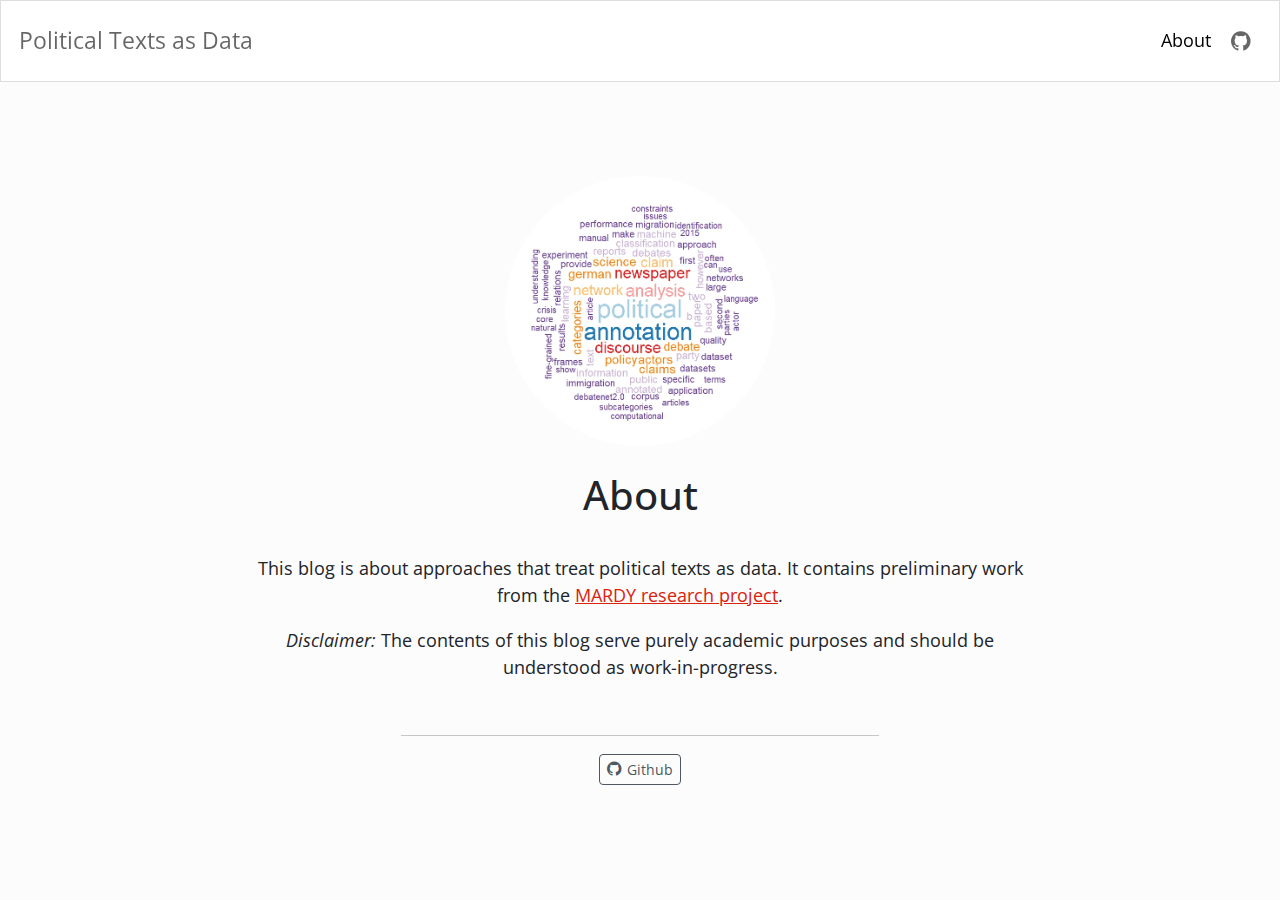
<file: docs/about.html>
<!DOCTYPE html>
<html xmlns="http://www.w3.org/1999/xhtml" lang="en" xml:lang="en"><head>

<meta charset="utf-8">
<meta name="generator" content="quarto-1.2.313">

<meta name="viewport" content="width=device-width, initial-scale=1.0, user-scalable=yes">


<title>Political Texts as Data - About</title>
<style>
code{white-space: pre-wrap;}
span.smallcaps{font-variant: small-caps;}
div.columns{display: flex; gap: min(4vw, 1.5em);}
div.column{flex: auto; overflow-x: auto;}
div.hanging-indent{margin-left: 1.5em; text-indent: -1.5em;}
ul.task-list{list-style: none;}
ul.task-list li input[type="checkbox"] {
  width: 0.8em;
  margin: 0 0.8em 0.2em -1.6em;
  vertical-align: middle;
}
</style>


<script src="site_libs/quarto-nav/quarto-nav.js"></script>
<script src="site_libs/quarto-nav/headroom.min.js"></script>
<script src="site_libs/clipboard/clipboard.min.js"></script>
<script src="site_libs/quarto-html/quarto.js"></script>
<script src="site_libs/quarto-html/popper.min.js"></script>
<script src="site_libs/quarto-html/tippy.umd.min.js"></script>
<link href="site_libs/quarto-html/tippy.css" rel="stylesheet">
<link href="site_libs/quarto-html/quarto-syntax-highlighting.css" rel="stylesheet" id="quarto-text-highlighting-styles">
<script src="site_libs/bootstrap/bootstrap.min.js"></script>
<link href="site_libs/bootstrap/bootstrap-icons.css" rel="stylesheet">
<link href="site_libs/bootstrap/bootstrap.min.css" rel="stylesheet" id="quarto-bootstrap" data-mode="light">
<script id="quarto-search-options" type="application/json">{
  "language": {
    "search-no-results-text": "No results",
    "search-matching-documents-text": "matching documents",
    "search-copy-link-title": "Copy link to search",
    "search-hide-matches-text": "Hide additional matches",
    "search-more-match-text": "more match in this document",
    "search-more-matches-text": "more matches in this document",
    "search-clear-button-title": "Clear",
    "search-detached-cancel-button-title": "Cancel",
    "search-submit-button-title": "Submit"
  }
}</script>


<link rel="stylesheet" href="styles.css">
</head>

<body class="nav-fixed fullcontent">

<div id="quarto-search-results"></div>
  <header id="quarto-header" class="headroom fixed-top">
    <nav class="navbar navbar-expand-lg navbar-dark ">
      <div class="navbar-container container-fluid">
      <div class="navbar-brand-container">
    <a class="navbar-brand" href="./index.html">
    <span class="navbar-title">Political Texts as Data</span>
    </a>
  </div>
          <button class="navbar-toggler" type="button" data-bs-toggle="collapse" data-bs-target="#navbarCollapse" aria-controls="navbarCollapse" aria-expanded="false" aria-label="Toggle navigation" onclick="if (window.quartoToggleHeadroom) { window.quartoToggleHeadroom(); }">
  <span class="navbar-toggler-icon"></span>
</button>
          <div class="collapse navbar-collapse" id="navbarCollapse">
            <ul class="navbar-nav navbar-nav-scroll ms-auto">
  <li class="nav-item">
    <a class="nav-link active" href="./about.html" aria-current="page">
 <span class="menu-text">About</span></a>
  </li>  
  <li class="nav-item compact">
    <a class="nav-link" href="https://github.com/nicoblokker"><i class="bi bi-github" role="img">
</i> 
 <span class="menu-text"></span></a>
  </li>  
</ul>
          </div> <!-- /navcollapse -->
      </div> <!-- /container-fluid -->
    </nav>
</header>
<!-- content -->
<div id="quarto-content" class="quarto-container page-columns page-rows-contents page-layout-article page-navbar">
<!-- sidebar -->
<!-- margin-sidebar -->
    
<!-- main -->
<div class="quarto-about-jolla">
  <img src="wordcloud.jpeg" class="about-image
  round " style="height: 15em; width: 15em;">
 <header id="title-block-header" class="quarto-title-block default">
<div class="quarto-title">
<h1 class="title">About</h1>
</div>
<div class="quarto-title-meta">
  </div>
</header><main class="content" id="quarto-document-content">
<p>This blog is about approaches that treat political texts as data. It contains preliminary work from the <a href="https://www.mardy-project.eu/">MARDY research project</a>.</p>
<p><em>Disclaimer:</em> The contents of this blog serve purely academic purposes and should be understood as work-in-progress.</p>


</main> 
  <hr class="about-sep">
   <div class="about-links">
  <a href="https://github.com/nicoblokker" class="about-link">
    <i class="bi bi-github"></i>
     <span class="about-link-text">Github</span>
  </a>
</div>
</div>
 <!-- /main -->
<script id="quarto-html-after-body" type="application/javascript">
window.document.addEventListener("DOMContentLoaded", function (event) {
  const toggleBodyColorMode = (bsSheetEl) => {
    const mode = bsSheetEl.getAttribute("data-mode");
    const bodyEl = window.document.querySelector("body");
    if (mode === "dark") {
      bodyEl.classList.add("quarto-dark");
      bodyEl.classList.remove("quarto-light");
    } else {
      bodyEl.classList.add("quarto-light");
      bodyEl.classList.remove("quarto-dark");
    }
  }
  const toggleBodyColorPrimary = () => {
    const bsSheetEl = window.document.querySelector("link#quarto-bootstrap");
    if (bsSheetEl) {
      toggleBodyColorMode(bsSheetEl);
    }
  }
  toggleBodyColorPrimary();  
  const clipboard = new window.ClipboardJS('.code-copy-button', {
    target: function(trigger) {
      return trigger.previousElementSibling;
    }
  });
  clipboard.on('success', function(e) {
    // button target
    const button = e.trigger;
    // don't keep focus
    button.blur();
    // flash "checked"
    button.classList.add('code-copy-button-checked');
    var currentTitle = button.getAttribute("title");
    button.setAttribute("title", "Copied!");
    let tooltip;
    if (window.bootstrap) {
      button.setAttribute("data-bs-toggle", "tooltip");
      button.setAttribute("data-bs-placement", "left");
      button.setAttribute("data-bs-title", "Copied!");
      tooltip = new bootstrap.Tooltip(button, 
        { trigger: "manual", 
          customClass: "code-copy-button-tooltip",
          offset: [0, -8]});
      tooltip.show();    
    }
    setTimeout(function() {
      if (tooltip) {
        tooltip.hide();
        button.removeAttribute("data-bs-title");
        button.removeAttribute("data-bs-toggle");
        button.removeAttribute("data-bs-placement");
      }
      button.setAttribute("title", currentTitle);
      button.classList.remove('code-copy-button-checked');
    }, 1000);
    // clear code selection
    e.clearSelection();
  });
  function tippyHover(el, contentFn) {
    const config = {
      allowHTML: true,
      content: contentFn,
      maxWidth: 500,
      delay: 100,
      arrow: false,
      appendTo: function(el) {
          return el.parentElement;
      },
      interactive: true,
      interactiveBorder: 10,
      theme: 'quarto',
      placement: 'bottom-start'
    };
    window.tippy(el, config); 
  }
  const noterefs = window.document.querySelectorAll('a[role="doc-noteref"]');
  for (var i=0; i<noterefs.length; i++) {
    const ref = noterefs[i];
    tippyHover(ref, function() {
      // use id or data attribute instead here
      let href = ref.getAttribute('data-footnote-href') || ref.getAttribute('href');
      try { href = new URL(href).hash; } catch {}
      const id = href.replace(/^#\/?/, "");
      const note = window.document.getElementById(id);
      return note.innerHTML;
    });
  }
  const findCites = (el) => {
    const parentEl = el.parentElement;
    if (parentEl) {
      const cites = parentEl.dataset.cites;
      if (cites) {
        return {
          el,
          cites: cites.split(' ')
        };
      } else {
        return findCites(el.parentElement)
      }
    } else {
      return undefined;
    }
  };
  var bibliorefs = window.document.querySelectorAll('a[role="doc-biblioref"]');
  for (var i=0; i<bibliorefs.length; i++) {
    const ref = bibliorefs[i];
    const citeInfo = findCites(ref);
    if (citeInfo) {
      tippyHover(citeInfo.el, function() {
        var popup = window.document.createElement('div');
        citeInfo.cites.forEach(function(cite) {
          var citeDiv = window.document.createElement('div');
          citeDiv.classList.add('hanging-indent');
          citeDiv.classList.add('csl-entry');
          var biblioDiv = window.document.getElementById('ref-' + cite);
          if (biblioDiv) {
            citeDiv.innerHTML = biblioDiv.innerHTML;
          }
          popup.appendChild(citeDiv);
        });
        return popup.innerHTML;
      });
    }
  }
});
</script>
</div> <!-- /content -->



</body></html>
</file>
<file: docs/site_libs/quarto-html/tippy.css>
.tippy-box[data-animation=fade][data-state=hidden]{opacity:0}[data-tippy-root]{max-width:calc(100vw - 10px)}.tippy-box{position:relative;background-color:#333;color:#fff;border-radius:4px;font-size:14px;line-height:1.4;white-space:normal;outline:0;transition-property:transform,visibility,opacity}.tippy-box[data-placement^=top]>.tippy-arrow{bottom:0}.tippy-box[data-placement^=top]>.tippy-arrow:before{bottom:-7px;left:0;border-width:8px 8px 0;border-top-color:initial;transform-origin:center top}.tippy-box[data-placement^=bottom]>.tippy-arrow{top:0}.tippy-box[data-placement^=bottom]>.tippy-arrow:before{top:-7px;left:0;border-width:0 8px 8px;border-bottom-color:initial;transform-origin:center bottom}.tippy-box[data-placement^=left]>.tippy-arrow{right:0}.tippy-box[data-placement^=left]>.tippy-arrow:before{border-width:8px 0 8px 8px;border-left-color:initial;right:-7px;transform-origin:center left}.tippy-box[data-placement^=right]>.tippy-arrow{left:0}.tippy-box[data-placement^=right]>.tippy-arrow:before{left:-7px;border-width:8px 8px 8px 0;border-right-color:initial;transform-origin:center right}.tippy-box[data-inertia][data-state=visible]{transition-timing-function:cubic-bezier(.54,1.5,.38,1.11)}.tippy-arrow{width:16px;height:16px;color:#333}.tippy-arrow:before{content:"";position:absolute;border-color:transparent;border-style:solid}.tippy-content{position:relative;padding:5px 9px;z-index:1}
</file>
<file: docs/site_libs/quarto-html/quarto-syntax-highlighting.css>
/* quarto syntax highlight colors */
:root {
  --quarto-hl-ot-color: #003B4F;
  --quarto-hl-at-color: #657422;
  --quarto-hl-ss-color: #20794D;
  --quarto-hl-an-color: #5E5E5E;
  --quarto-hl-fu-color: #4758AB;
  --quarto-hl-st-color: #20794D;
  --quarto-hl-cf-color: #003B4F;
  --quarto-hl-op-color: #5E5E5E;
  --quarto-hl-er-color: #AD0000;
  --quarto-hl-bn-color: #AD0000;
  --quarto-hl-al-color: #AD0000;
  --quarto-hl-va-color: #111111;
  --quarto-hl-bu-color: inherit;
  --quarto-hl-ex-color: inherit;
  --quarto-hl-pp-color: #AD0000;
  --quarto-hl-in-color: #5E5E5E;
  --quarto-hl-vs-color: #20794D;
  --quarto-hl-wa-color: #5E5E5E;
  --quarto-hl-do-color: #5E5E5E;
  --quarto-hl-im-color: #00769E;
  --quarto-hl-ch-color: #20794D;
  --quarto-hl-dt-color: #AD0000;
  --quarto-hl-fl-color: #AD0000;
  --quarto-hl-co-color: #5E5E5E;
  --quarto-hl-cv-color: #5E5E5E;
  --quarto-hl-cn-color: #8f5902;
  --quarto-hl-sc-color: #5E5E5E;
  --quarto-hl-dv-color: #AD0000;
  --quarto-hl-kw-color: #003B4F;
}

/* other quarto variables */
:root {
  --quarto-font-monospace: SFMono-Regular, Menlo, Monaco, Consolas, "Liberation Mono", "Courier New", monospace;
}

pre > code.sourceCode > span {
  color: #003B4F;
}

code span {
  color: #003B4F;
}

code.sourceCode > span {
  color: #003B4F;
}

div.sourceCode,
div.sourceCode pre.sourceCode {
  color: #003B4F;
}

code span.ot {
  color: #003B4F;
}

code span.at {
  color: #657422;
}

code span.ss {
  color: #20794D;
}

code span.an {
  color: #5E5E5E;
}

code span.fu {
  color: #4758AB;
}

code span.st {
  color: #20794D;
}

code span.cf {
  color: #003B4F;
}

code span.op {
  color: #5E5E5E;
}

code span.er {
  color: #AD0000;
}

code span.bn {
  color: #AD0000;
}

code span.al {
  color: #AD0000;
}

code span.va {
  color: #111111;
}

code span.pp {
  color: #AD0000;
}

code span.in {
  color: #5E5E5E;
}

code span.vs {
  color: #20794D;
}

code span.wa {
  color: #5E5E5E;
  font-style: italic;
}

code span.do {
  color: #5E5E5E;
  font-style: italic;
}

code span.im {
  color: #00769E;
}

code span.ch {
  color: #20794D;
}

code span.dt {
  color: #AD0000;
}

code span.fl {
  color: #AD0000;
}

code span.co {
  color: #5E5E5E;
}

code span.cv {
  color: #5E5E5E;
  font-style: italic;
}

code span.cn {
  color: #8f5902;
}

code span.sc {
  color: #5E5E5E;
}

code span.dv {
  color: #AD0000;
}

code span.kw {
  color: #003B4F;
}

.prevent-inlining {
  content: "</";
}

/*# sourceMappingURL=debc5d5d77c3f9108843748ff7464032.css.map */
</file>
<file: docs/styles.css>
/* css styles */
</file>
